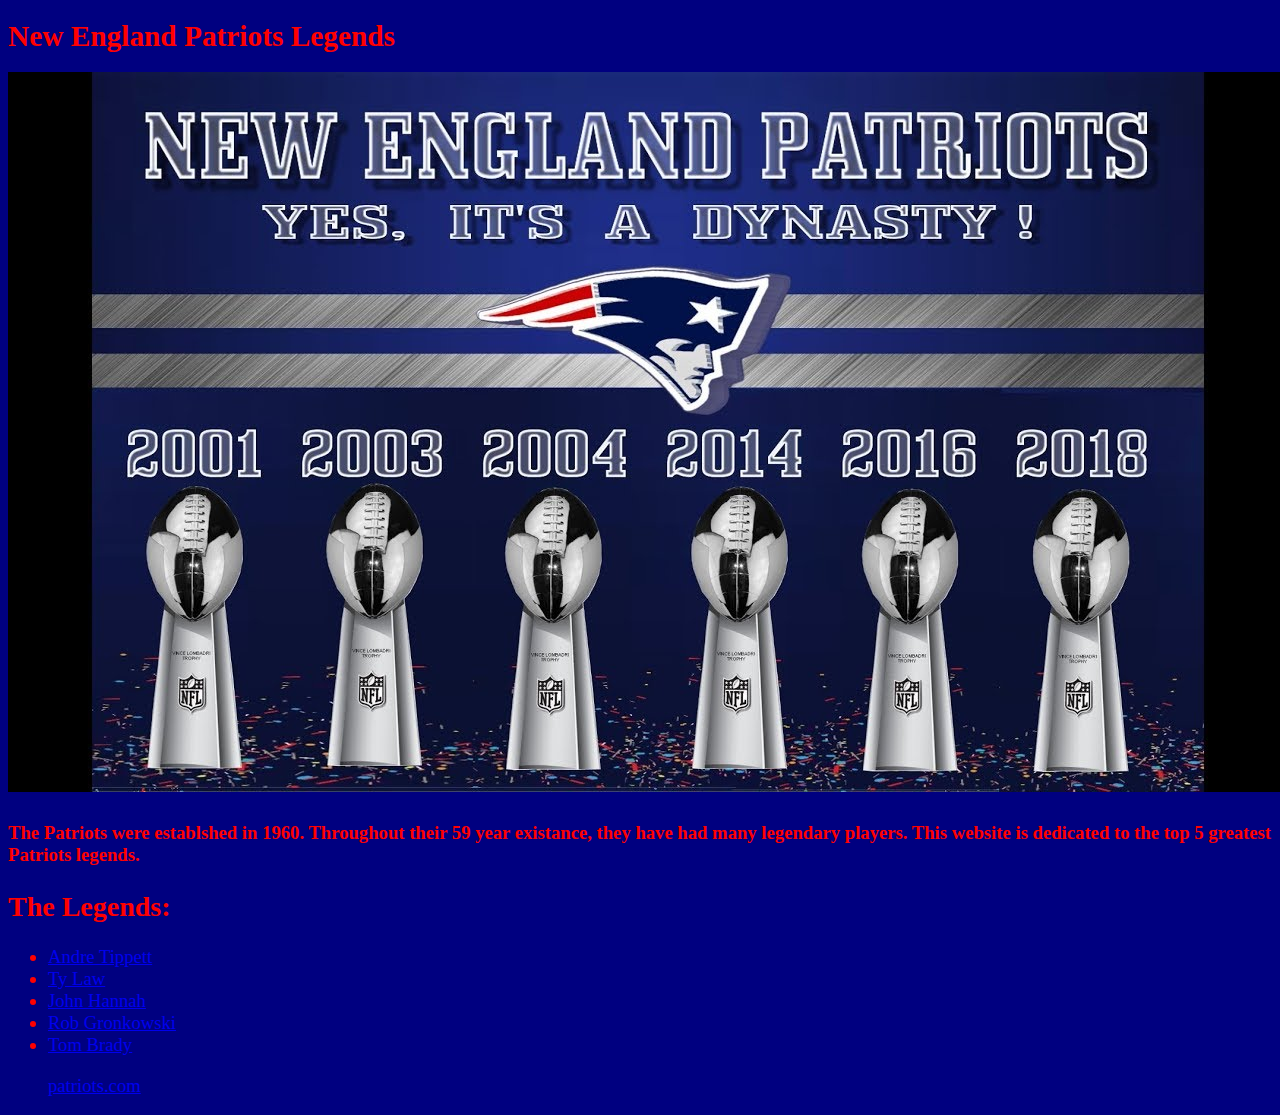
<file: index.html>
<!DOCTYPE html>

<html>

		<head>
			<title>
				Home
			</title> 
			<link href="stylesheet.css" rel="stylesheet">
		</head>

	<body>

		<H1>New England Patriots Legends</H1>

			<p><IMG SRC="dynasty.jpg"></p>

			<p><H4>The Patriots were establshed in 1960. Throughout their 59 year existance, they have had many legendary players. This website is dedicated to the top 5 greatest Patriots legends.</H4></p>

			<H2>The Legends:</H2>
			<UL>
				<LI><A HREF="tippett.html"> Andre Tippett</A></LI>
				<LI><A HREF="law.html"> Ty Law</A></LI>
				<LI><A HREF="hannah.html"> John Hannah</A></LI>
				<LI><A HREF="gronk.html"> Rob Gronkowski</A></LI>
				<LI><A HREF="brady.html"> Tom Brady</A></LI>

				<p><A HREF="https://www.patriots.com/"> patriots.com </A></p>
 	</body>

</html>
</file>
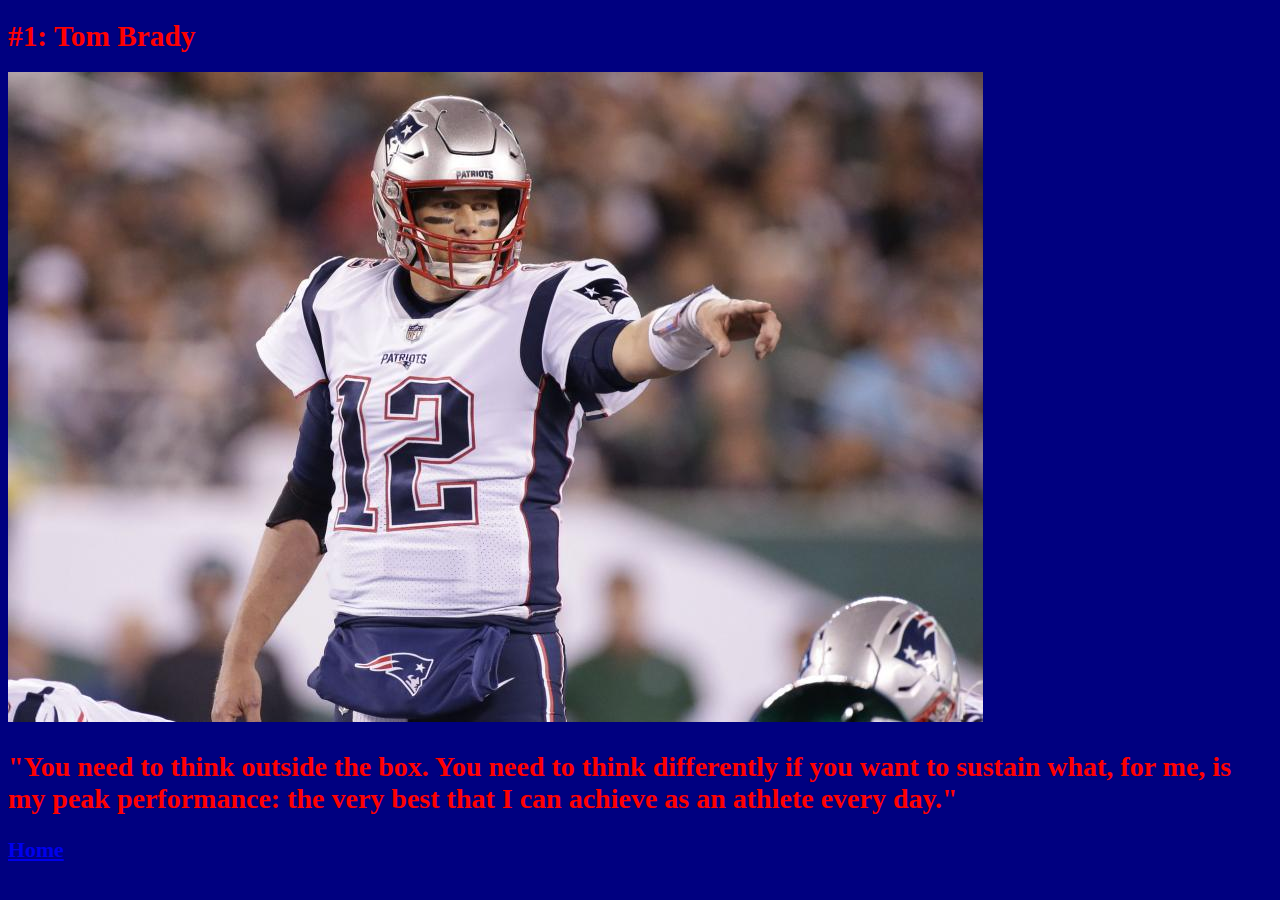
<file: brady.html>
<!DOCTYPE html>

<html>

    <head>
        <title>Tom Brady</title>
        <link href="stylesheet.css" rel="stylesheet">
    </head>

    <body>

        <H1>#1: Tom Brady</H1>

        <p><IMG SRC="brady.jpg"></p>

        <H2><b> "You need to think outside the box. You need to think differently if you want to sustain what, for me, is my peak performance: the very best that I can achieve as an athlete every day." </b></H2>

        <H3><A HREF="index.html"> Home</A></H3>

    </body>

</html>
</file>
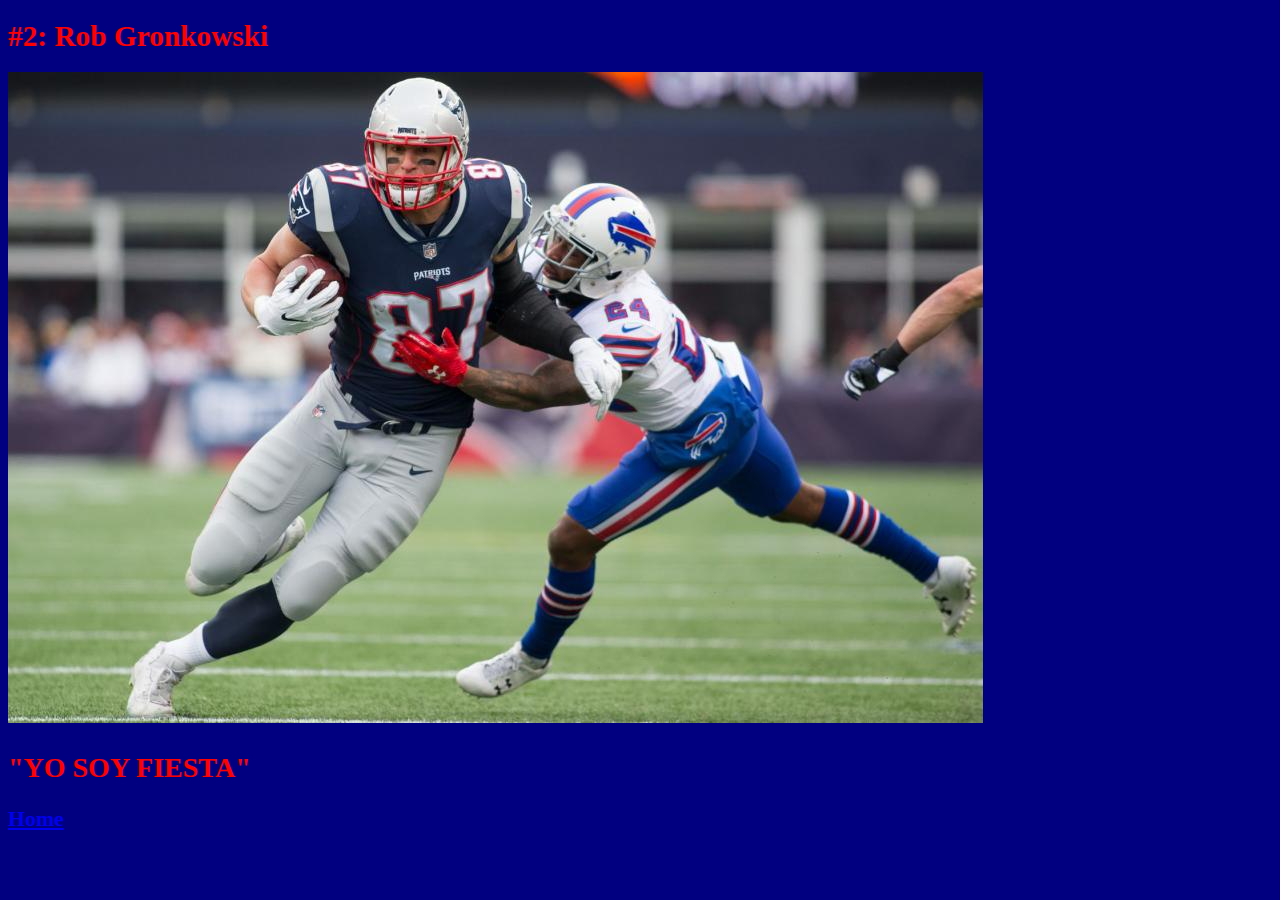
<file: gronk.html>
<!DOCTYPE html>

<html>

    <head>
        <title>Gronk</title>
        <link href="stylesheet.css" rel="stylesheet">
    </head>

    <body>

        <H1>#2: Rob Gronkowski</H1>

        <p><IMG SRC="gronk.jpg"></p>

        <H2><b> "YO SOY FIESTA" </b></H2>

        <H3><A HREF="index.html"> Home</A></H3>

    </body>

</html>
</file>
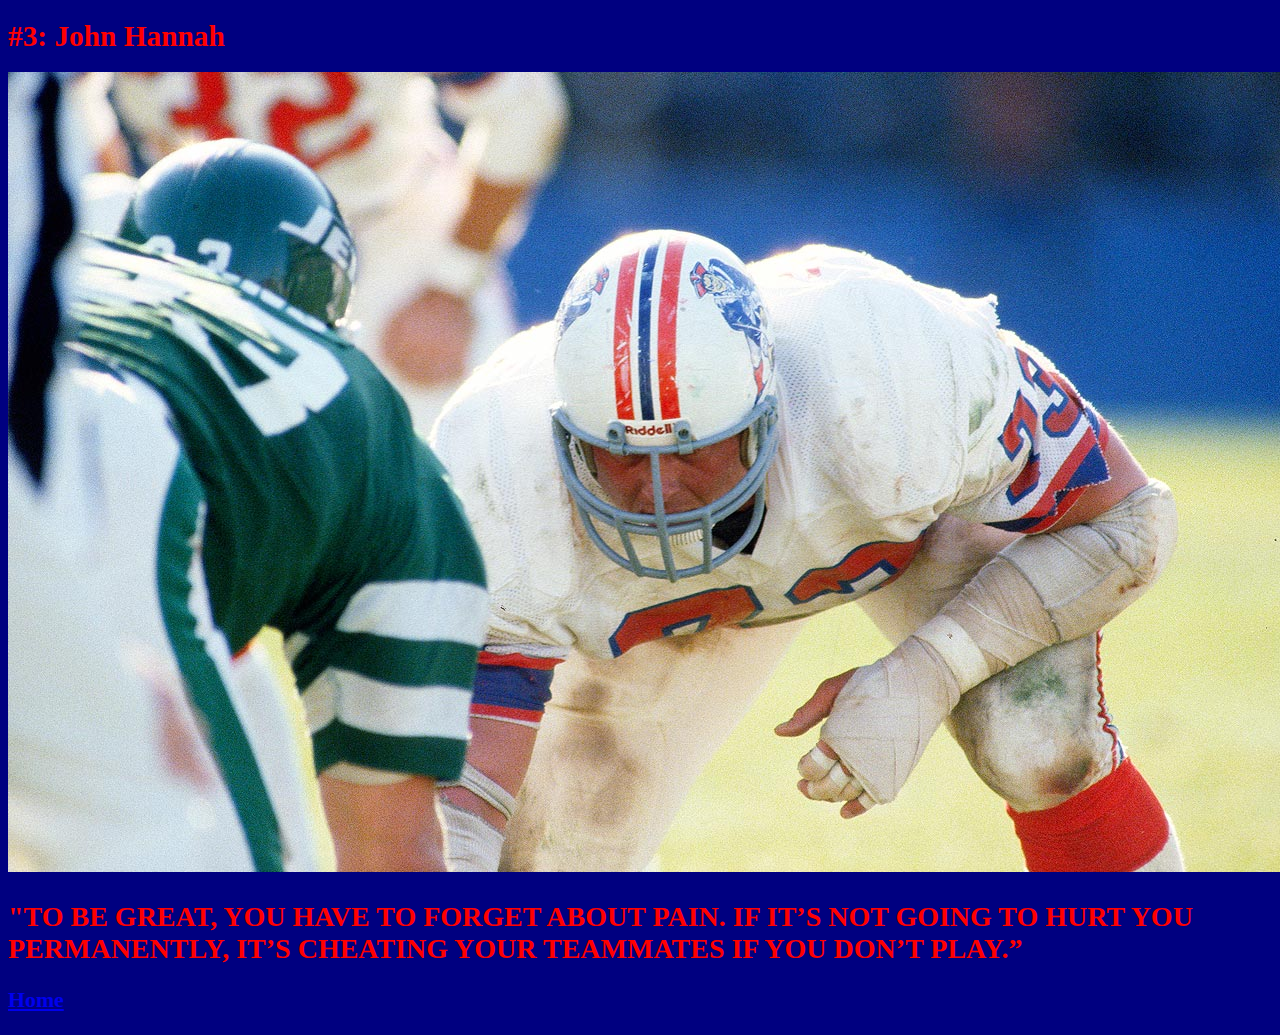
<file: hannah.html>
<!DOCTYPE html>

<html>

    <head>
        <title>John Hannah</title>
        <link href="stylesheet.css" rel="stylesheet">
    </head>

    <body>

        <H1>#3: John Hannah</H1>

        <p><IMG SRC="hannah.jpg"></p>

        <H2><b> "TO BE GREAT, YOU HAVE TO FORGET ABOUT PAIN. IF IT’S NOT GOING TO HURT YOU PERMANENTLY, IT’S CHEATING YOUR TEAMMATES IF YOU DON’T PLAY.” </b></H2>

        <H3><A HREF="index.html"> Home</A></H3>

    </body>

</html>
</file>
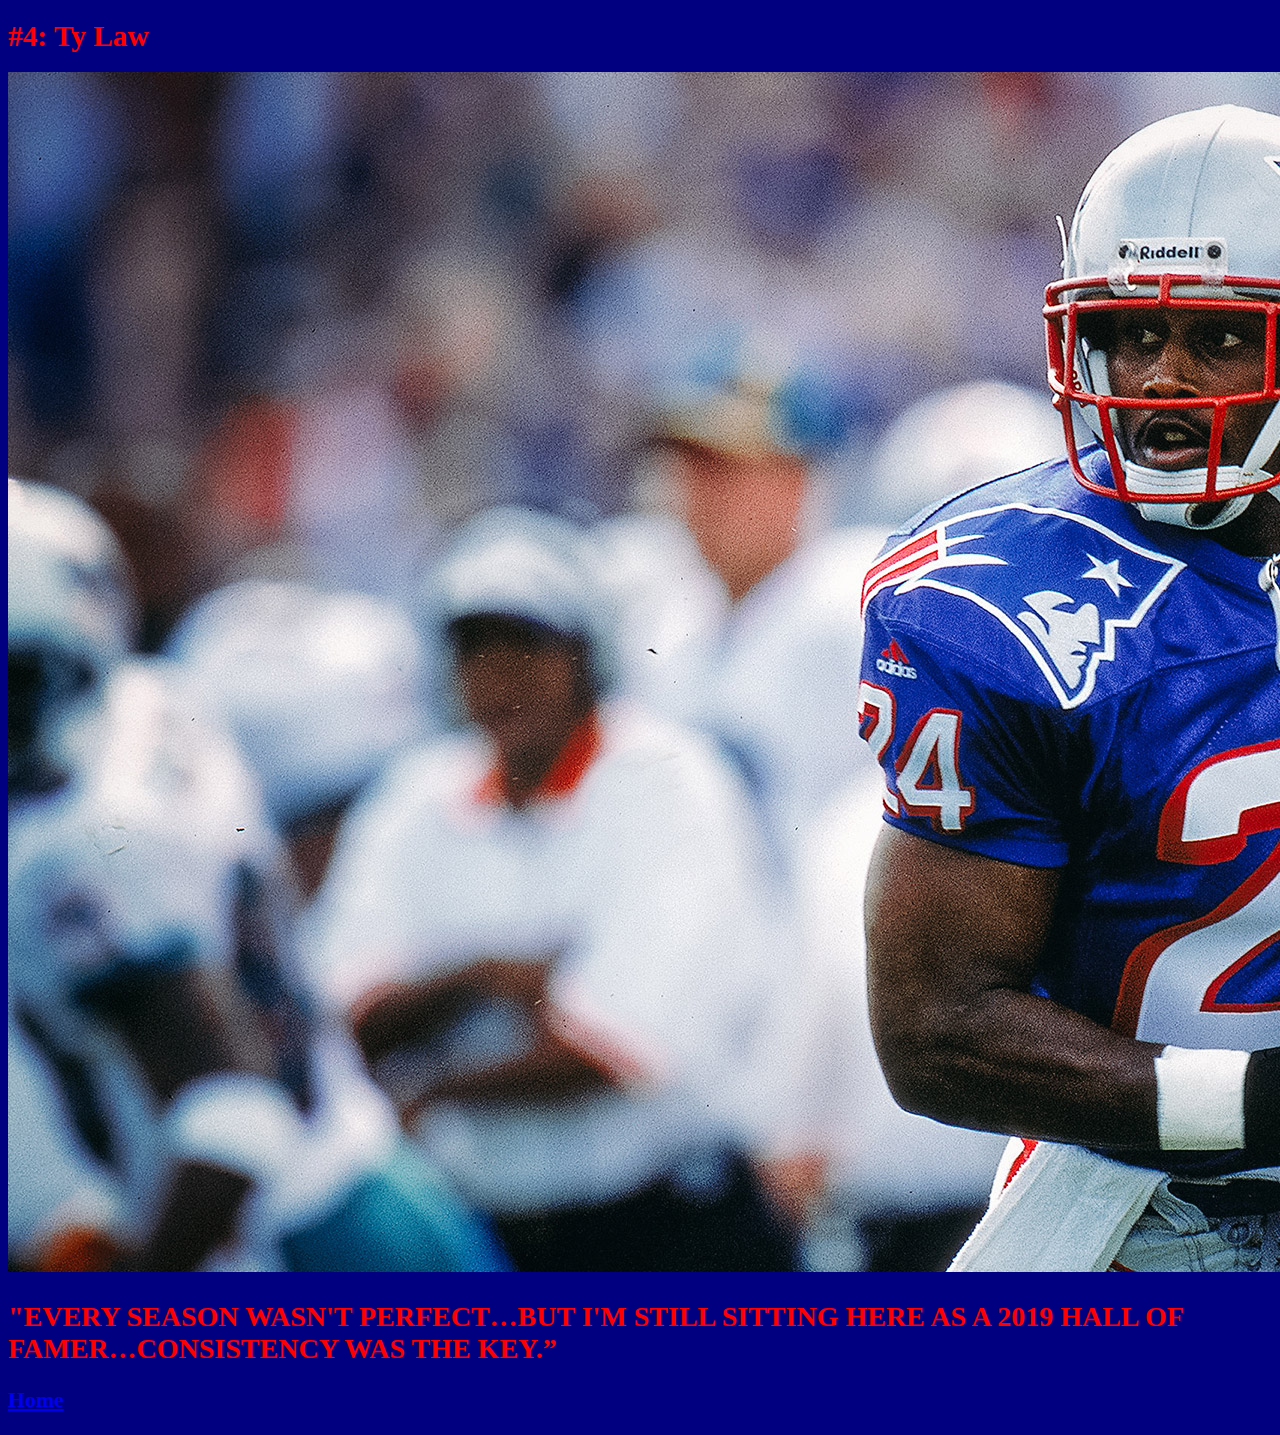
<file: law.html>
<!DOCTYPE html>

<html>

    <head>
        <title>Ty Law</title>
       <link href="stylesheet.css" rel="stylesheet">
    </head>

    <body>

        <H1>#4: Ty Law</H1>

        <p><IMG SRC="law.jpg"></p>

        <H2><b> "EVERY SEASON WASN'T PERFECT…BUT I'M STILL SITTING HERE AS A 2019 HALL OF FAMER…CONSISTENCY WAS THE KEY.” </b></H2>

        <H3><A HREF="index.html"> Home</A></H3>

    </body>

</html>
</file>
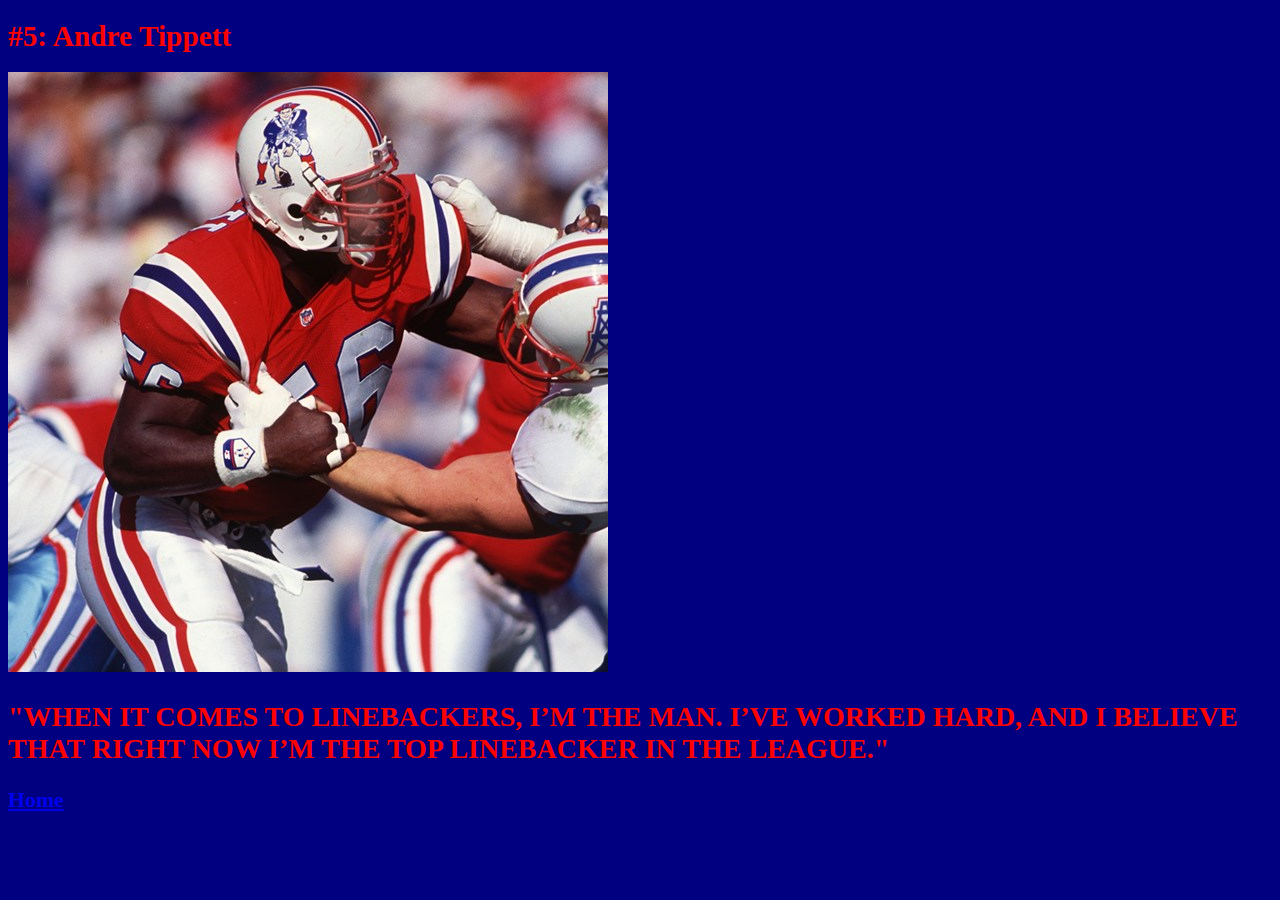
<file: tippett.html>
<!DOCTYPE html>

<html>

    <head>
        <title>Andre Tippett</title>
        <link href="stylesheet.css" rel="stylesheet">
    </head>

    <body>

        <H1>#5: Andre Tippett</H1>

        <p><IMG SRC="tippett.jpg"></p>

        <H2><b>"WHEN IT COMES TO LINEBACKERS, I’M THE MAN. I’VE WORKED HARD, AND I BELIEVE THAT RIGHT NOW I’M THE TOP LINEBACKER IN THE LEAGUE."</b></H2>

        <H3><A HREF="index.html"> Home</A></H3>

    </body>

</html>
</file>
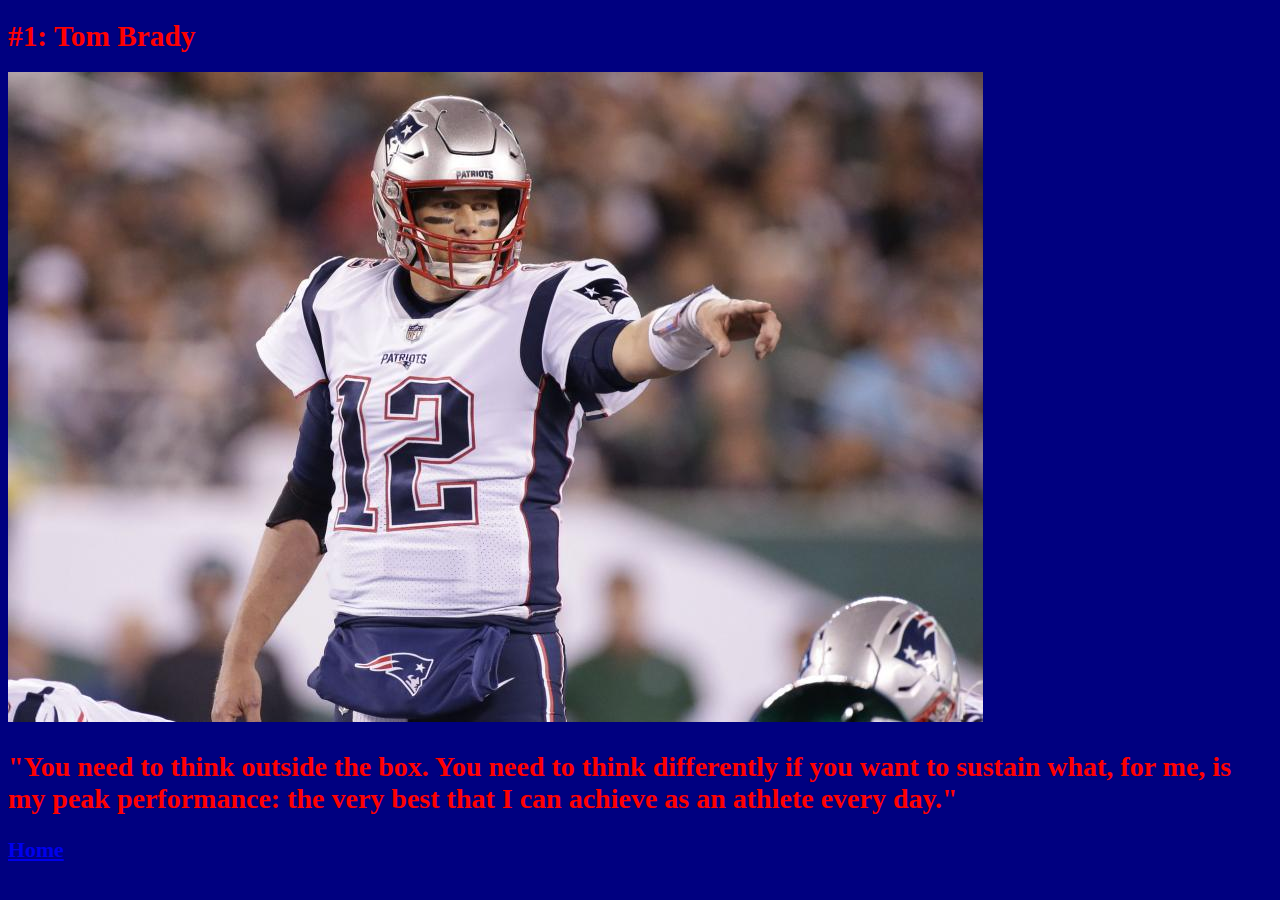
<file: BUA235 Website/brady.html>
<!DOCTYPE html>

<html>

    <head>
        <title>Tom Brady</title>
        <link href="stylesheet.css" rel="stylesheet">
    </head>

    <body>

        <H1>#1: Tom Brady</H1>

        <p><IMG SRC="brady.jpg"></p>

        <H2><b> "You need to think outside the box. You need to think differently if you want to sustain what, for me, is my peak performance: the very best that I can achieve as an athlete every day." </b></H2>

        <H3><A HREF="index2.html"> Home</A></H3>

    </body>

</html>
</file>
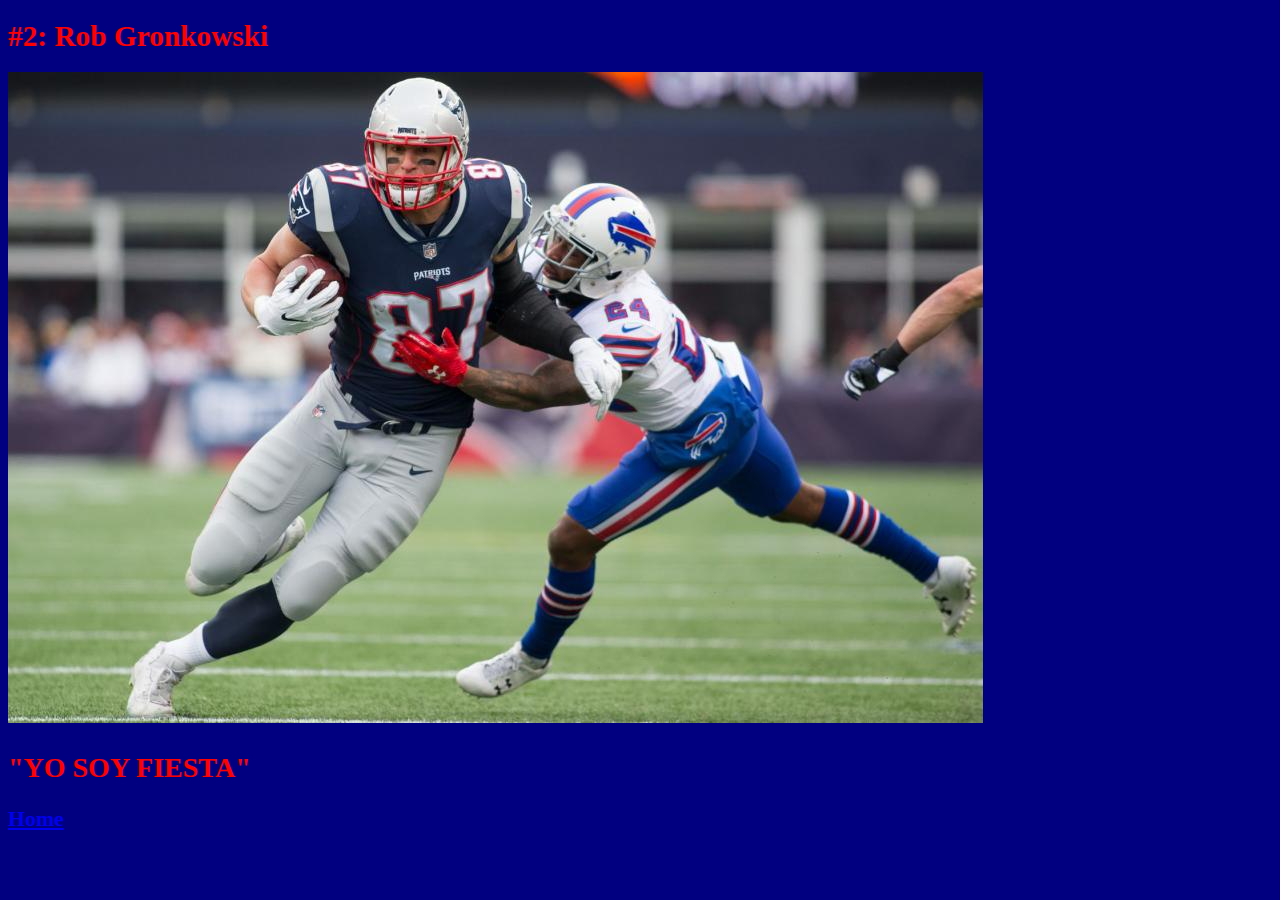
<file: BUA235 Website/gronk.html>
<!DOCTYPE html>

<html>

    <head>
        <title>Gronk</title>
        <link href="stylesheet.css" rel="stylesheet">
    </head>

    <body>

        <H1>#2: Rob Gronkowski</H1>

        <p><IMG SRC="gronk.jpg"></p>

        <H2><b> "YO SOY FIESTA" </b></H2>

        <H3><A HREF="index2.html"> Home</A></H3>

    </body>

</html>
</file>
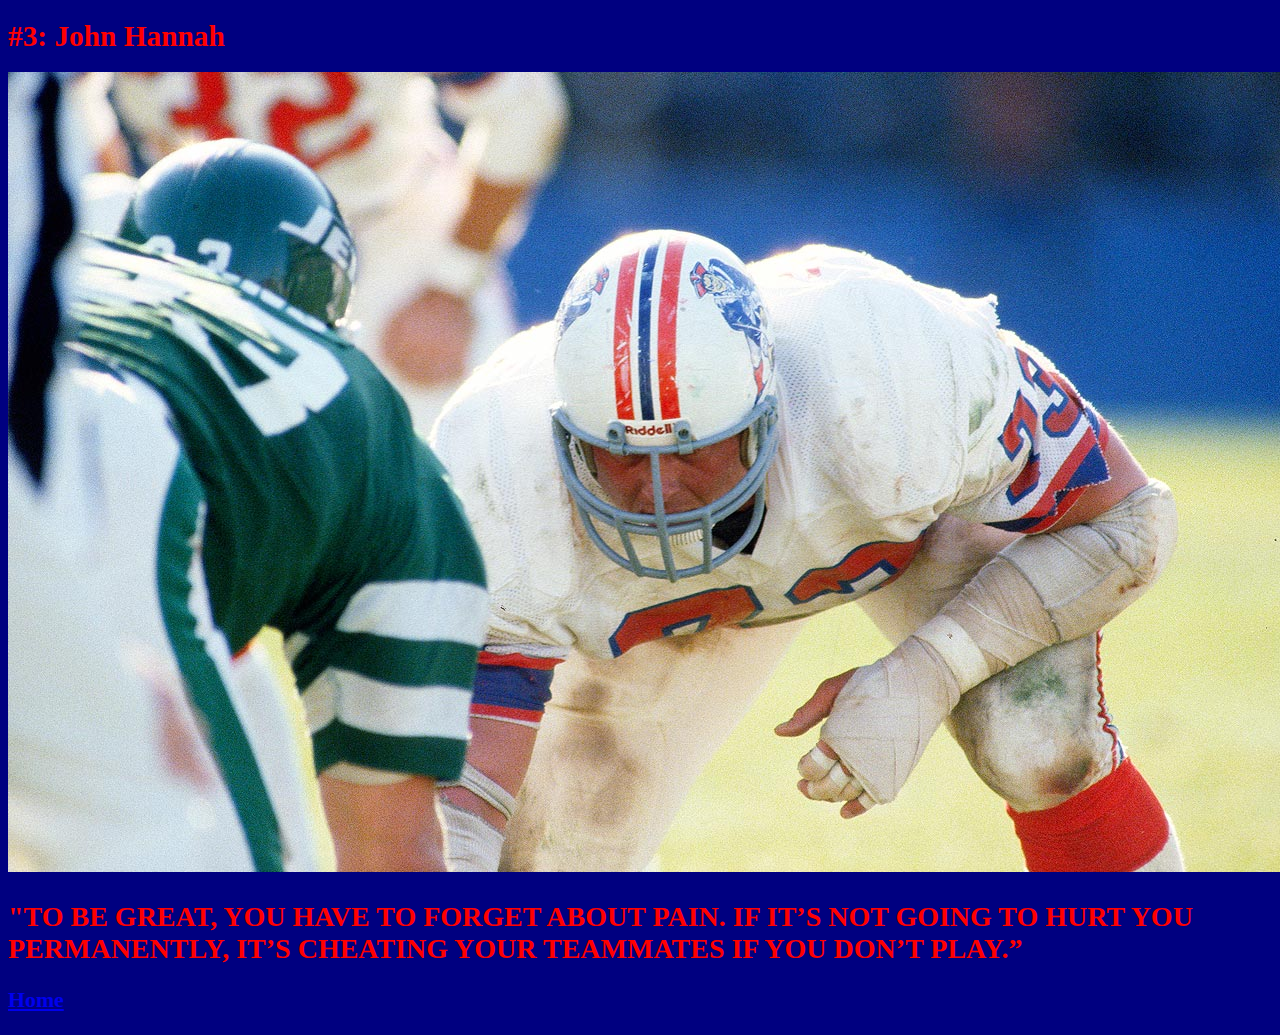
<file: BUA235 Website/hannah.html>
<!DOCTYPE html>

<html>

    <head>
        <title>John Hannah</title>
        <link href="stylesheet.css" rel="stylesheet">
    </head>

    <body>

        <H1>#3: John Hannah</H1>

        <p><IMG SRC="hannah.jpg"></p>

        <H2><b> "TO BE GREAT, YOU HAVE TO FORGET ABOUT PAIN. IF IT’S NOT GOING TO HURT YOU PERMANENTLY, IT’S CHEATING YOUR TEAMMATES IF YOU DON’T PLAY.” </b></H2>

        <H3><A HREF="index2.html"> Home</A></H3>

    </body>

</html>
</file>
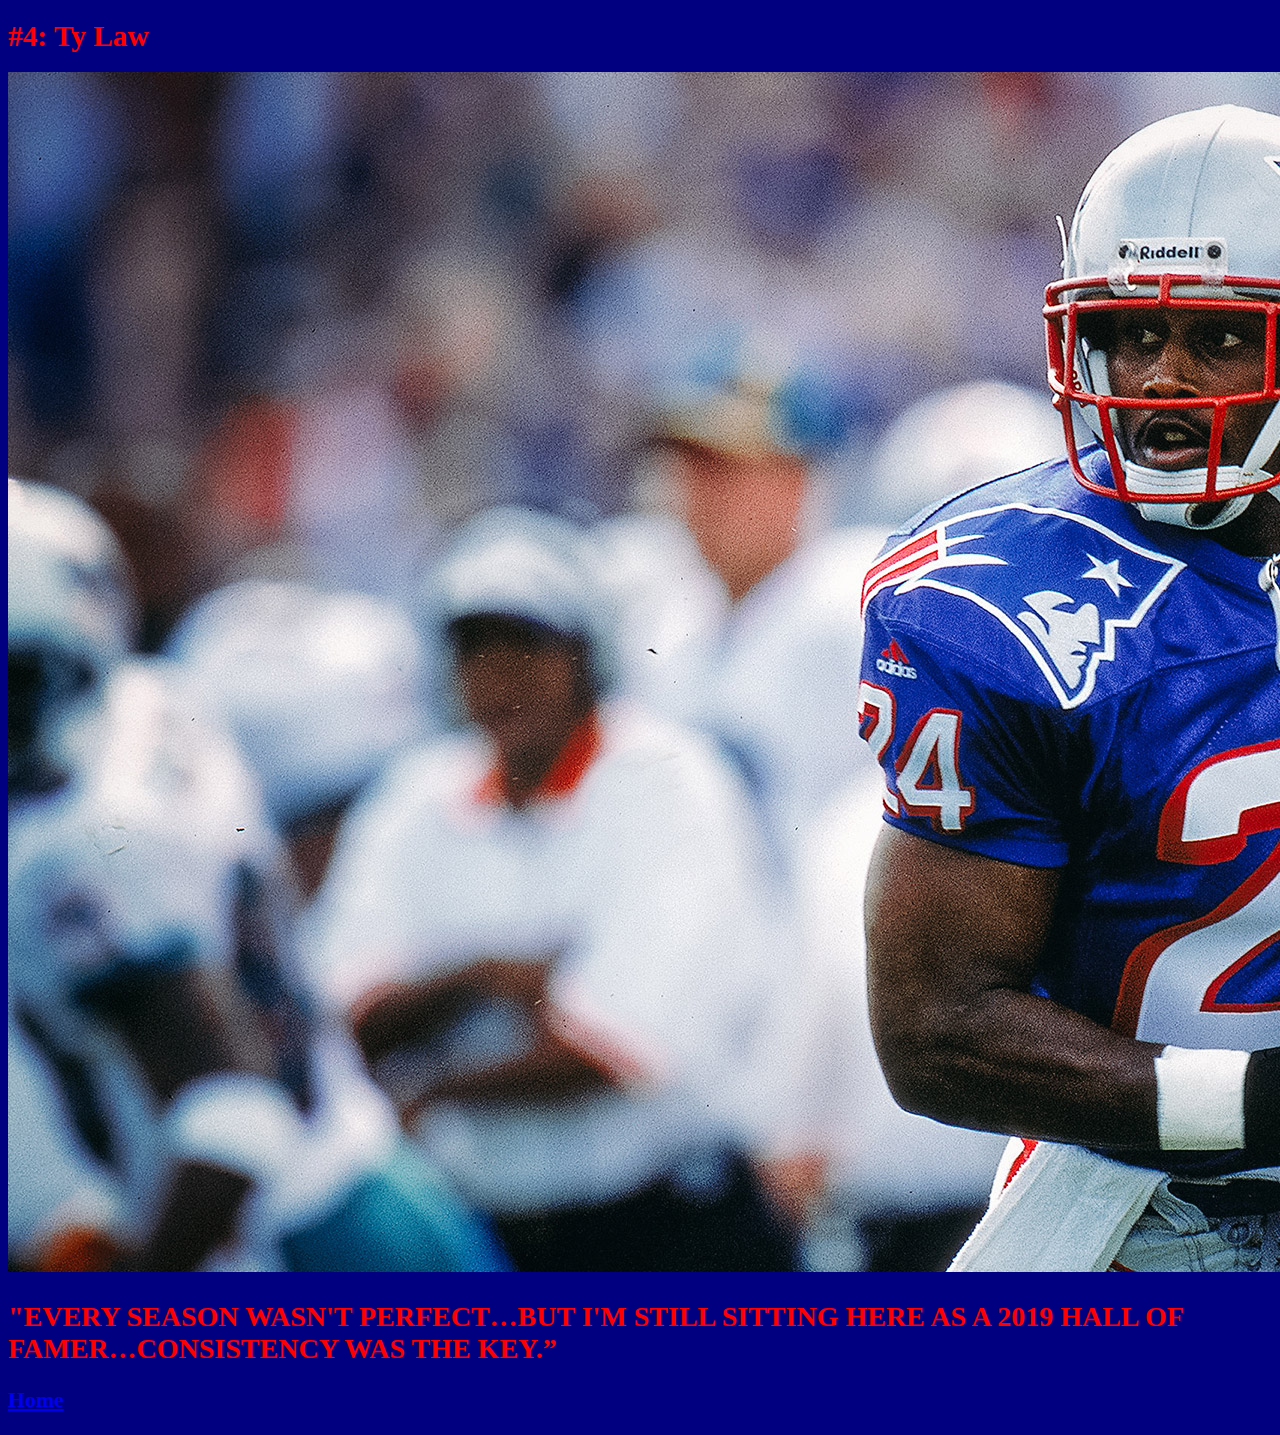
<file: BUA235 Website/law.html>
<!DOCTYPE html>

<html>

    <head>
        <title>Ty Law</title>
       <link href="stylesheet.css" rel="stylesheet">
    </head>

    <body>

        <H1>#4: Ty Law</H1>

        <p><IMG SRC="law.jpg"></p>

        <H2><b> "EVERY SEASON WASN'T PERFECT…BUT I'M STILL SITTING HERE AS A 2019 HALL OF FAMER…CONSISTENCY WAS THE KEY.” </b></H2>

        <H3><A HREF="index2.html"> Home</A></H3>

    </body>

</html>
</file>
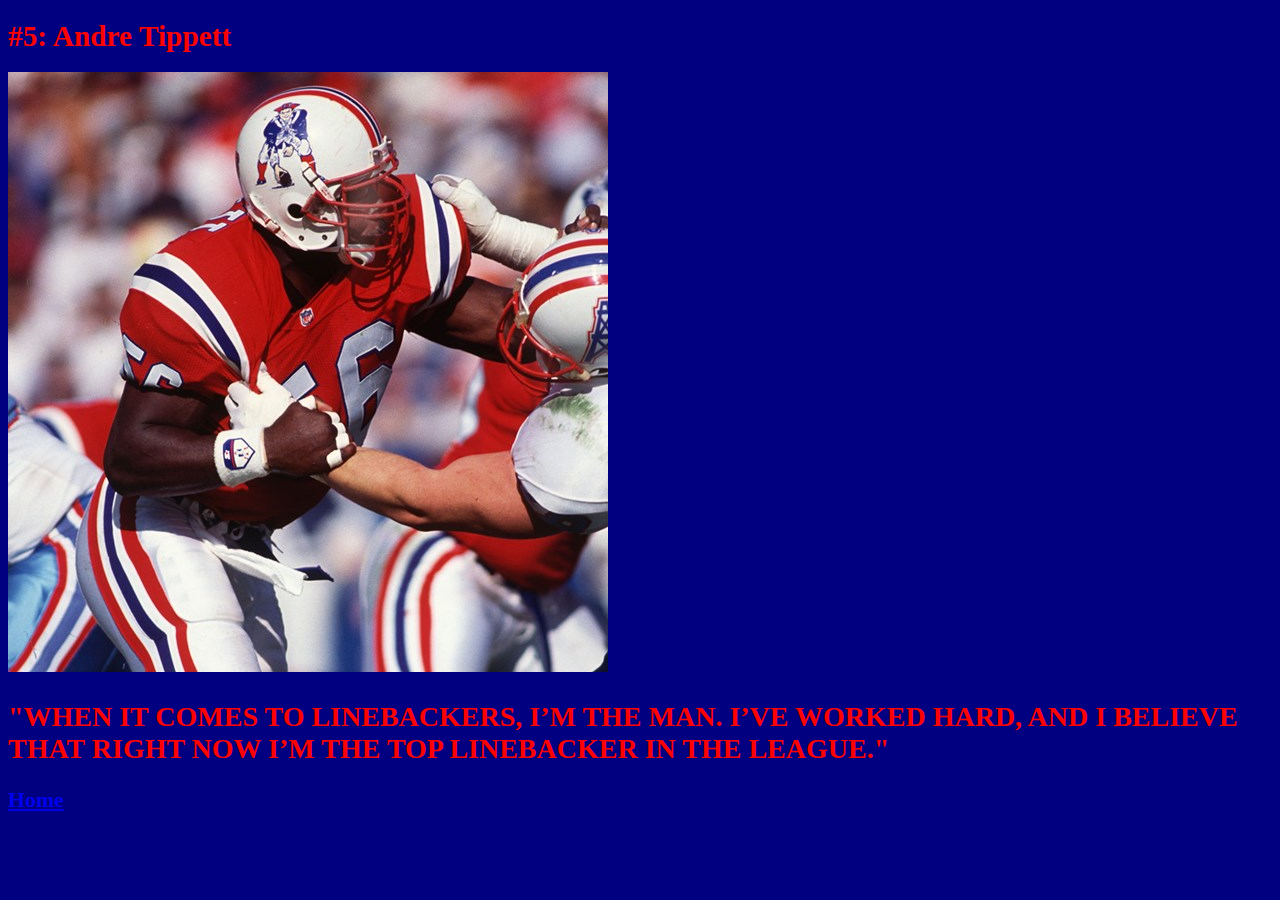
<file: BUA235 Website/tippett.html>
<!DOCTYPE html>

<html>

    <head>
        <title>Andre Tippett</title>
        <link href="stylesheet.css" rel="stylesheet">
    </head>

    <body>

        <H1>#5: Andre Tippett</H1>

        <p><IMG SRC="tippett.jpg"></p>

        <H2><b>"WHEN IT COMES TO LINEBACKERS, I’M THE MAN. I’VE WORKED HARD, AND I BELIEVE THAT RIGHT NOW I’M THE TOP LINEBACKER IN THE LEAGUE."</b></H2>

        <H3><A HREF="index2.html"> Home</A></H3>

    </body>

</html>
</file>
<file: stylesheet.css>
h1 {color: red
	; font-size: 22pt;} 

Body { background: navy; 
	     color:red;
	     font-size: 14pt;
	   }
</file>
<file: BUA235 Website/stylesheet.css>
h1 {color: red
	; font-size: 22pt;} 

Body { background: navy; 
	     color:red;
	     font-size: 14pt;
	   }
</file>
